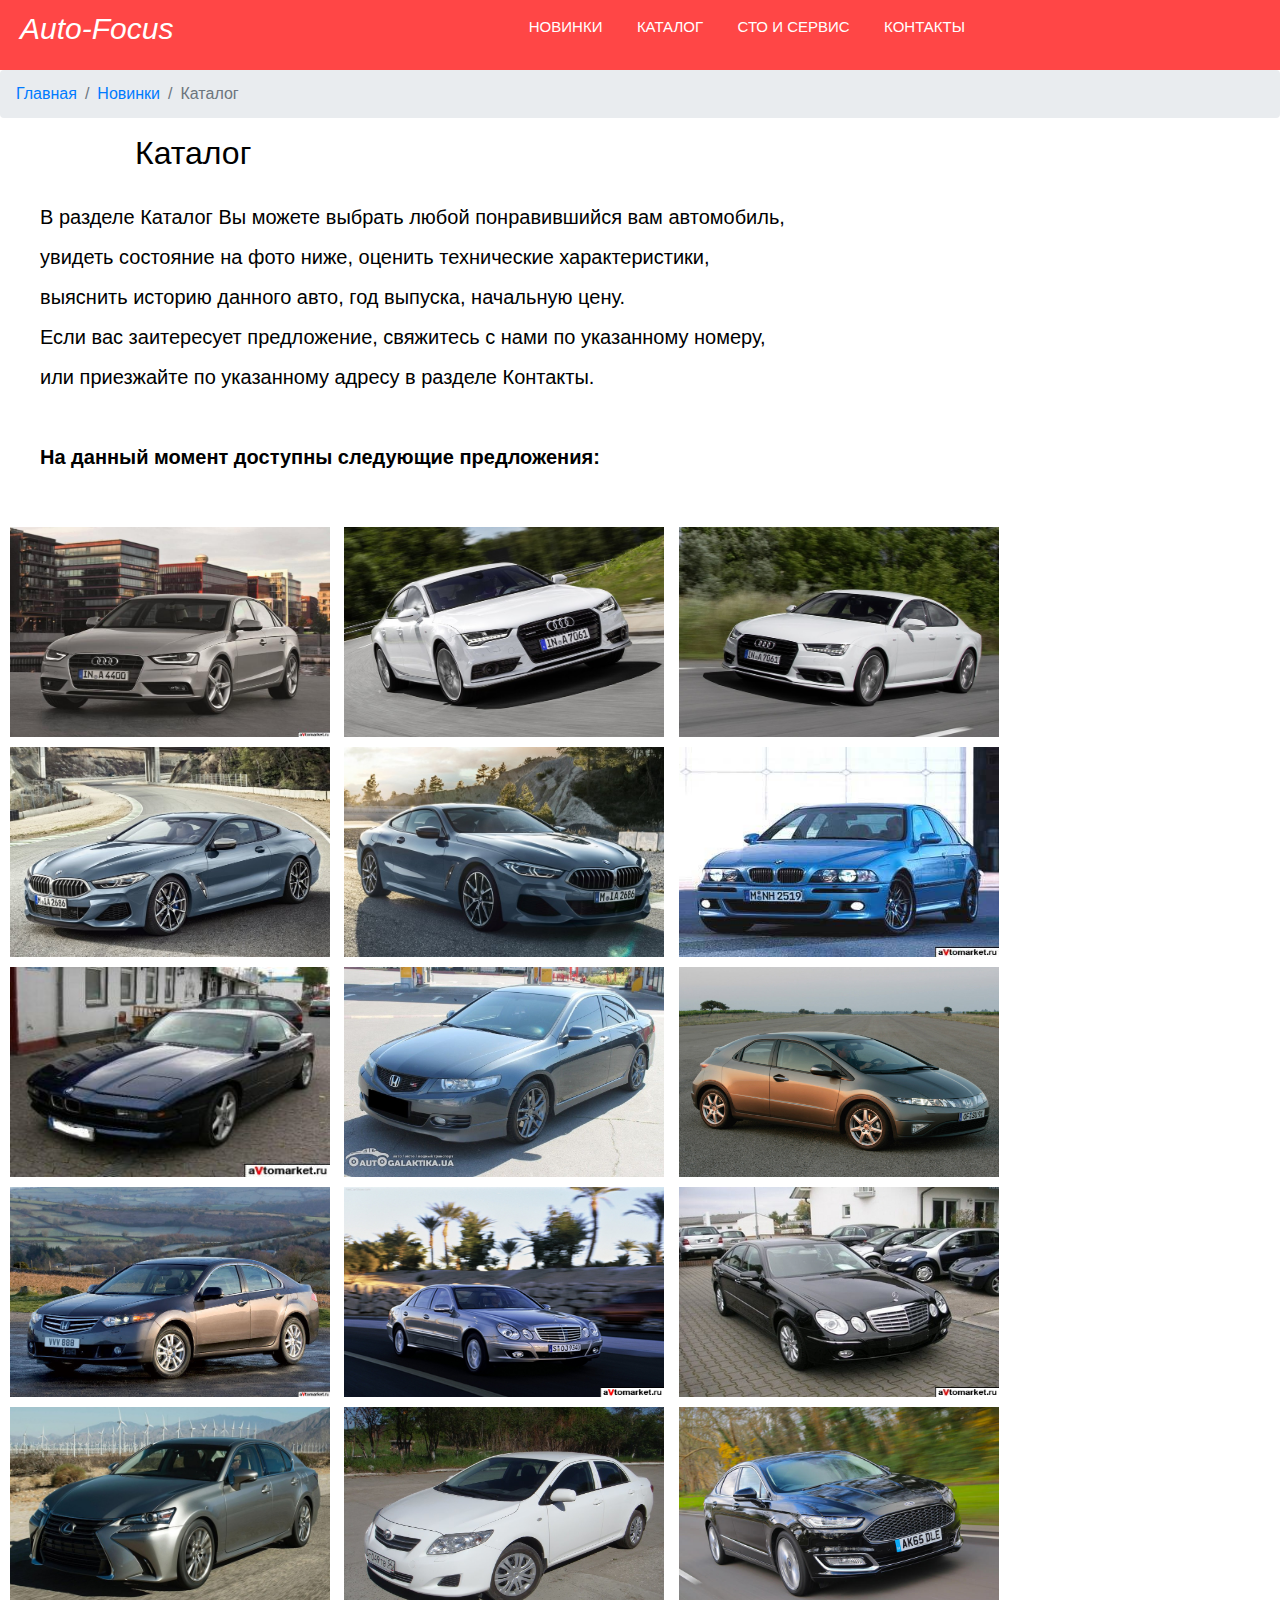
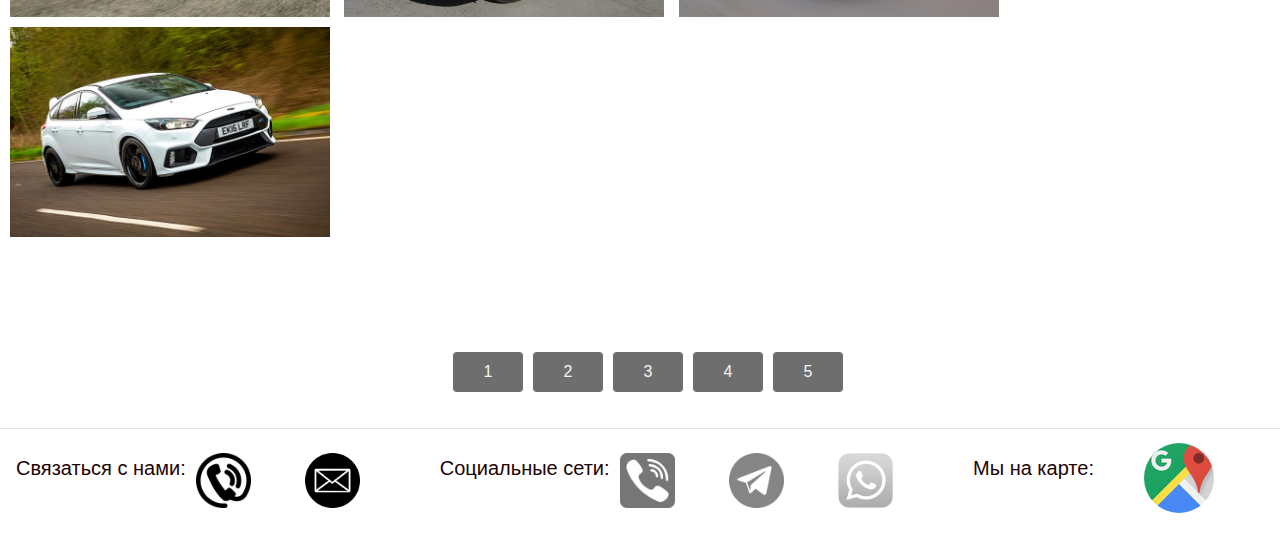
<file: Auto3.html>
<!DOCTYPE html>
<html lang="en">
<head>
    <meta charset="UTF-8">
    <meta name="viewport" content="width=device-width, initial-scale=1.0">
    <meta http-equiv="X-UA-Compatible" content="ie=edge">
    <meta name="description" content="Покупка/Продажа автомобилей новых/бу. Покупаем авто по достойным ценам новые, бу, битые, после ДТП, на запчасти, не подлежащие ремонту и эксплуатации. Продаем автомобили и запчасти.">
    <meta name="keywords" content="запчасти, автозапчасти, купить авто, продажа авто быстро, купить запчасти, авторазборка, сто, срочный выкуп авто в одессе">
    <title>Auto-Sale. Каталог</title>
    <link rel="stylesheet" href="css_auto/autostyle.css">
    <link href="css/bootstrap.min.css" rel="stylesheet">
</head>
<body>
    <header>
        <h1 class="logo" title="Главная" ><a href="index.html">Auto-Focus</a></h1>        
        <div class="mbars">
            <span></span>
            <span></span>
            <span></span>
            <span></span>
        </div>
        <ul class="menu">
            <li><a href="Auto2.html">Новинки</a></li>
            <li><a href="Auto3.html">Каталог</a></li>
            <li><a href="Auto4.html">СТО и Сервис</a></li>
            <li><a href="Auto5.html">Контакты</a></li>
        </ul>
    </header>
    <nav aria-label="breadcrumb">
        <ol class="breadcrumb">
          <li class="breadcrumb-item"><a href="index.html">Главная</a></li>
          <li class="breadcrumb-item"><a href="Auto2.html">Новинки</a></li>
          <li class="breadcrumb-item active" aria-current="page">Каталог</li>
        </ol>
    </nav>
    <div class="container"><h2>Каталог</h2></div>

        <p class="padd">В разделе Каталог Вы можете выбрать любой понравившийся вам автомобиль,
        <br/>увидеть состояние на фото ниже, оценить технические характеристики,
        <br/>выяснить историю данного авто, год выпуска, начальную цену.
        <br/>Если вас заитересует предложение, свяжитесь с нами по указанному номеру, 
        <br/>или приезжайте по указанному адресу в разделе Контакты.<br/>
        <br/><b>На данный момент доступны следующие предложения:</b></p>
    <div class="catalog">
        <a href="img/audiim.jpg" target="_blank"><img title="Audi" src="img/audiim.jpg" alt="" /></a>
        <a href="img/audi0.jpg" target="_blank"><img title="Audi" src="img/audi0.jpg" alt="" /></a>
        <a href="img/algo.jpg" target="_blank"><img title="Audi" src="img/algo.jpg" alt="" /></a>
        <a href="img/b_198595.jpg" target="_blank"><img title="BMW" src="img/b_198595.jpg" alt="" /></a>
        <a href="img/b_198596.jpg" target="_blank"><img title="BMW" src="img/b_198596.jpg" alt="" /></a>
        <a href="img/e39blue.jpg" target="_blank"><img title="BMW" src="img/e39blue.jpg" alt="" /></a>
        <a href="img/bmw8blue.jpg" target="_blank"><img title="BMW" src="img/bmw8blue.jpg" alt="" /></a>
        <a href="img/Hondaaa.jpg" target="_blank"><img title="Honda" src="img/Hondaaa.jpg" alt="" /></a>
        <a href="img/honda_civic_553662.jpg" target="_blank"><img title="Honda" src="img/honda_civic_553662.jpg" alt="" /></a>
        <a href="img/hondaAccord.jpg" target="_blank"><img title="Honda" src="img/hondaAccord.jpg" alt="" /></a>
        <a href="img/w124.jpg" target="_blank"><img title="Mercedes-Benz" src="img/w124.jpg" alt="" /></a>
        <a href="img/w124black.jpg" target="_blank"><img title="Mercedes-Benz" src="img/w124black.jpg" alt="" /></a>
        <a href="img/lexus.jpg" target="_blank"><img title="Lexus" src="img/lexus.jpg" alt="" /></a>
        <a href="img/big_39257_0.jpeg" target="_blank"><img title="Toyota" src="img/big_39257_0.jpeg" alt="" /></a>
        <a href="img/mondeo-1.jpg" target="_blank"><img title="Ford" src="img/mondeo-1.jpg" alt="" /></a>
        <a href="img/tju_1.jpg" target="_blank"><img title="Ford" src="img/tju_1.jpg" alt="" /></a>
    </div>
    <div class="foot3">
            <div class="btn-toolbar" role="toolbar" aria-label="Toolbar with button groups">
                    <div class="btn-group" role="group" aria-label="First group">
                    <a href="index.html"><button type="button" class="btn">1</button></a>
                    </div>
                    <a href="Auto2.html"><button type="button" class="btn">2</button></a>
                    <a href="Auto3.html"><button type="button" class="btn">3</button></a>
                    <a href="Auto4.html"><button type="button" class="btn">4</button></a>
                    <a href="Auto5.html"><button type="button" class="btn">5</button></a>
            </div>
    </div>
    <hr>
    <footer>
        <nav class="navbar navbar-default">
            <div class="container-fluid">
                <div class="row">
                    <p class="cont">Связаться с нами:</p>
                    <div class="imgs">
                            <a href="#"><img class="m_icon" src="img/tel.png" alt=""></a>
                            <a href="#"><img class="m_icon" src="img/email.png" alt=""></a>
                    </div>
                </div>
                <div class="row">
                    <p class="cont">Социальные сети:</p>            
                    <div class="imgs">
                            <a href="#"><img class="d_icon" src="img/viber-2-226548.png" alt=""></a>
                            <a href="#"><img class="d_icon" src="img/telegram-512.png" alt=""></a>
                            <a href="#"><img class="d_icon" src="img/768px-WhatsApp_logo-color-vertical.svg.png" alt=""></a>
                    </div>
                </div>
                <div class="row">
                    <p class="cont">Мы на карте:</p>                            
                    <a href="Auto5.html" class="logo-map" title="Мы на Карте"></a>
                </div>
            </div>
        </nav>
    </footer>

    <script src="https://code.jquery.com/jquery-3.3.1.slim.min.js" integrity="sha384-q8i/X+965DzO0rT7abK41JStQIAqVgRVzpbzo5smXKp4YfRvH+8abtTE1Pi6jizo" crossorigin="anonymous"></script>
    <script src="https://cdnjs.cloudflare.com/ajax/libs/popper.js/1.14.3/umd/popper.min.js" integrity="sha384-ZMP7rVo3mIykV+2+9J3UJ46jBk0WLaUAdn689aCwoqbBJiSnjAK/l8WvCWPIPm49" crossorigin="anonymous"></script>
    <script src="https://stackpath.bootstrapcdn.com/bootstrap/4.1.3/js/bootstrap.min.js" integrity="sha384-ChfqqxuZUCnJSK3+MXmPNIyE6ZbWh2IMqE241rYiqJxyMiZ6OW/JmZQ5stwEULTy" crossorigin="anonymous"></script>
    <script src="js/index.js"></script>
</body>
</html>
</file>
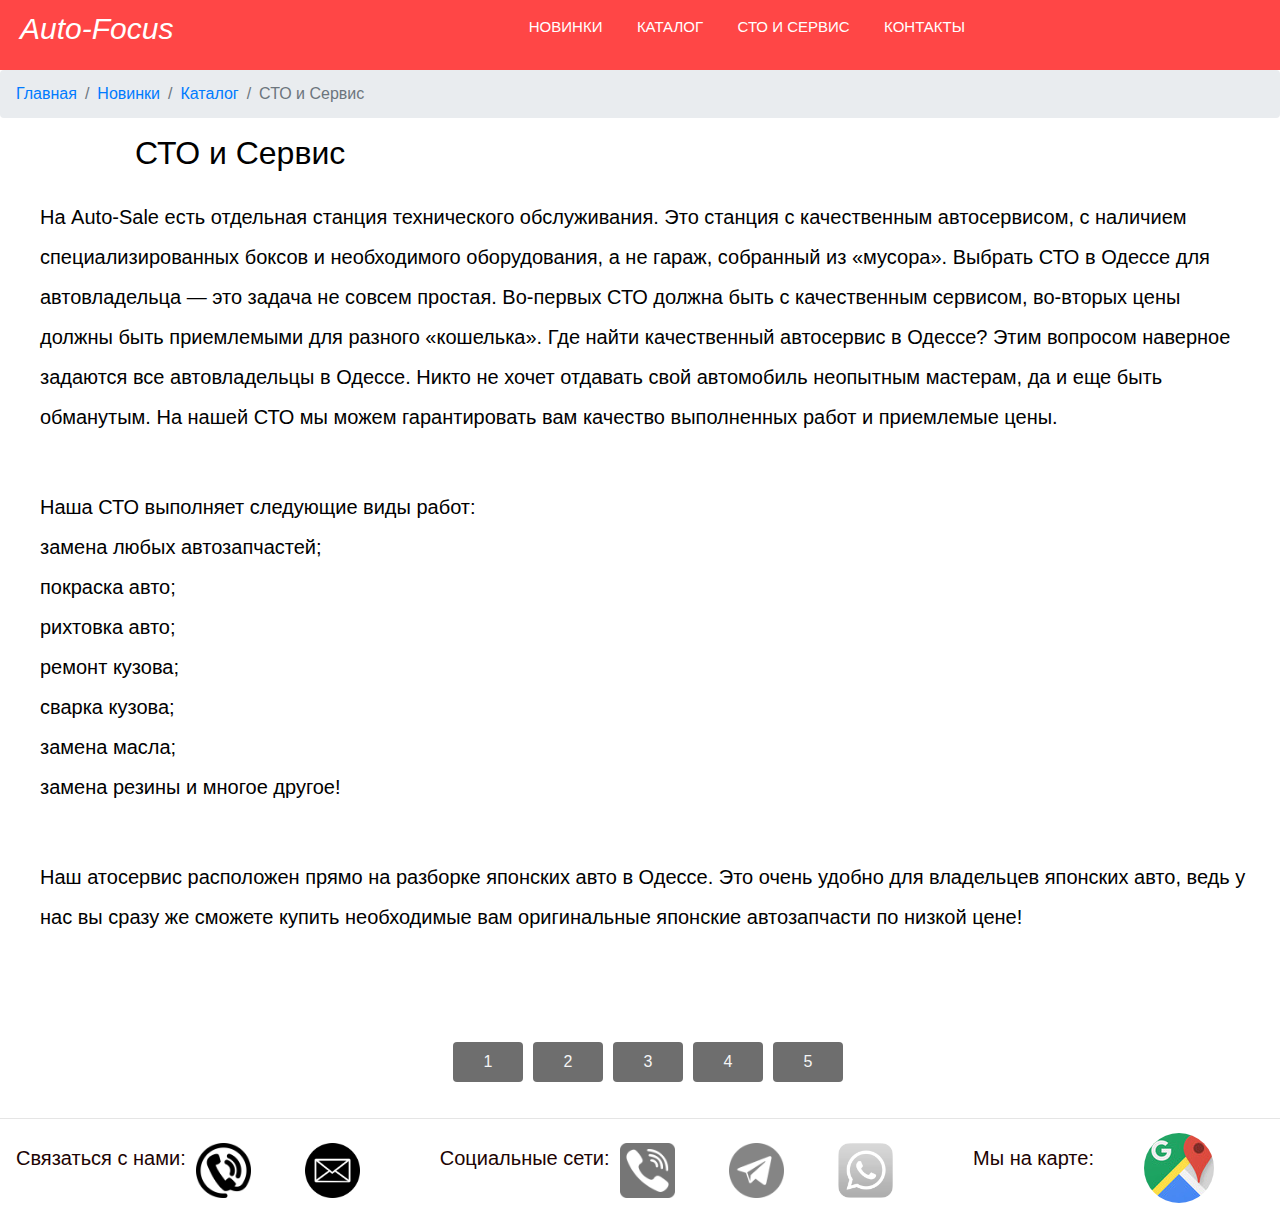
<file: Auto4.html>
<!DOCTYPE html>
<html lang="en">
<head>
    <meta charset="UTF-8">
    <meta name="viewport" content="width=device-width, initial-scale=1.0">
    <meta http-equiv="X-UA-Compatible" content="ie=edge">
    <meta name="description" content="Наше СТО - это гарантия качественного ремонта вашего автомобиля по приемлемой цене. Покраска авто, рихтовка кузова авто, сварка кузова, и многие другие услуги, предоставляет наш автосервис в Одессе.">
    <meta name="keywords" content="запчасти, автозапчасти, купить авто, продажа авто быстро, купить запчасти, авторазборка, сто, срочный выкуп авто в одессе">
    <title>Auto-Sale. СТО и Сервис</title>
    <link rel="stylesheet" href="css_auto/autostyle.css">
    <link href="css/bootstrap.min.css" rel="stylesheet">
</head>
<body>
    <header>
        <h1 class="logo" title="Главная" ><a href="index.html">Auto-Focus</a></h1>        
        <div class="mbars">
            <span></span>
            <span></span>
            <span></span>
            <span></span>
        </div>
        <ul class="menu">
            <li><a href="Auto2.html">Новинки</a></li>
            <li><a href="Auto3.html">Каталог</a></li>
            <li><a href="Auto4.html">СТО и Сервис</a></li>
            <li><a href="Auto5.html">Контакты</a></li>
        </ul>
    </header>
    <nav aria-label="breadcrumb">
        <ol class="breadcrumb">
          <li class="breadcrumb-item"><a href="index.html">Главная</a></li>
          <li class="breadcrumb-item"><a href="Auto2.html">Новинки</a></li>
          <li class="breadcrumb-item"><a href="Auto3.html">Каталог</a></li>
          <li class="breadcrumb-item active" aria-current="page">СТО и Сервис</li>
        </ol>
    </nav>
    <div class="container"><h2>СТО и Сервис</h2></div>

    <p class="padd">На Auto-Sale есть отдельная станция технического обслуживания. 
    Это станция с качественным автосервисом, с наличием специализированных боксов 
    и необходимого оборудования, а не гараж, собранный из «мусора».
    Выбрать СТО в Одессе для автовладельца — это задача не совсем простая. 
    Во-первых СТО должна быть с качественным сервисом,
    во-вторых цены должны быть приемлемыми для разного «кошелька». 
    Где найти качественный автосервис в Одессе? Этим вопросом наверное задаются все автовладельцы в Одессе.
    Никто не хочет отдавать свой автомобиль неопытным мастерам, да и еще быть обманутым.
    На нашей СТО мы можем гарантировать вам качество выполненных работ и приемлемые цены.</p>
    <p class="padd">Наша СТО выполняет следующие виды работ:
    <br/>замена любых автозапчастей;
    <br/>покраска авто;
    <br/>рихтовка авто;
    <br/>ремонт кузова;
    <br/>сварка кузова;
    <br/>замена масла;
    <br/>замена резины и многое другое!</p>
    <p class="padd">Наш атосервис расположен прямо на разборке японских авто в Одессе. 
    Это очень удобно для владельцев японских авто, ведь у нас вы сразу же сможете купить 
    необходимые вам оригинальные японские автозапчасти по низкой цене!</p>
    <div class="foot3">
            <div class="btn-toolbar" role="toolbar" aria-label="Toolbar with button groups">
                    <div class="btn-group" role="group" aria-label="First group">
                    <a href="index.html"><button type="button" class="btn">1</button></a>
                    </div>
                    <a href="Auto2.html"><button type="button" class="btn">2</button></a>
                    <a href="Auto3.html"><button type="button" class="btn">3</button></a>
                    <a href="Auto4.html"><button type="button" class="btn">4</button></a>
                    <a href="Auto5.html"><button type="button" class="btn">5</button></a>
            </div>
    </div>
    <hr>
    <footer>
        <nav class="navbar navbar-default">
            <div class="container-fluid">
                <div class="row">
                    <p class="cont">Связаться с нами:</p>
                    <div class="imgs">
                            <a href="#"><img class="m_icon" src="img/tel.png" alt=""></a>
                            <a href="#"><img class="m_icon" src="img/email.png" alt=""></a>
                    </div>
                </div>
                <div class="row">
                    <p class="cont">Социальные сети:</p>            
                    <div class="imgs">
                            <a href="#"><img class="d_icon" src="img/viber-2-226548.png" alt=""></a>
                            <a href="#"><img class="d_icon" src="img/telegram-512.png" alt=""></a>
                            <a href="#"><img class="d_icon" src="img/768px-WhatsApp_logo-color-vertical.svg.png" alt=""></a>
                    </div>
                </div>
                <div class="row">
                    <p class="cont">Мы на карте:</p>                            
                    <a href="Auto5.html" class="logo-map" title="Мы на Карте"></a>
                </div>
            </div>
        </nav>
    </footer>
    <script src="https://code.jquery.com/jquery-3.3.1.slim.min.js" integrity="sha384-q8i/X+965DzO0rT7abK41JStQIAqVgRVzpbzo5smXKp4YfRvH+8abtTE1Pi6jizo" crossorigin="anonymous"></script>
    <script src="https://cdnjs.cloudflare.com/ajax/libs/popper.js/1.14.3/umd/popper.min.js" integrity="sha384-ZMP7rVo3mIykV+2+9J3UJ46jBk0WLaUAdn689aCwoqbBJiSnjAK/l8WvCWPIPm49" crossorigin="anonymous"></script>
    <script src="https://stackpath.bootstrapcdn.com/bootstrap/4.1.3/js/bootstrap.min.js" integrity="sha384-ChfqqxuZUCnJSK3+MXmPNIyE6ZbWh2IMqE241rYiqJxyMiZ6OW/JmZQ5stwEULTy" crossorigin="anonymous"></script>
    <script src="js/index.js"></script>
</body>
</html>
</file>
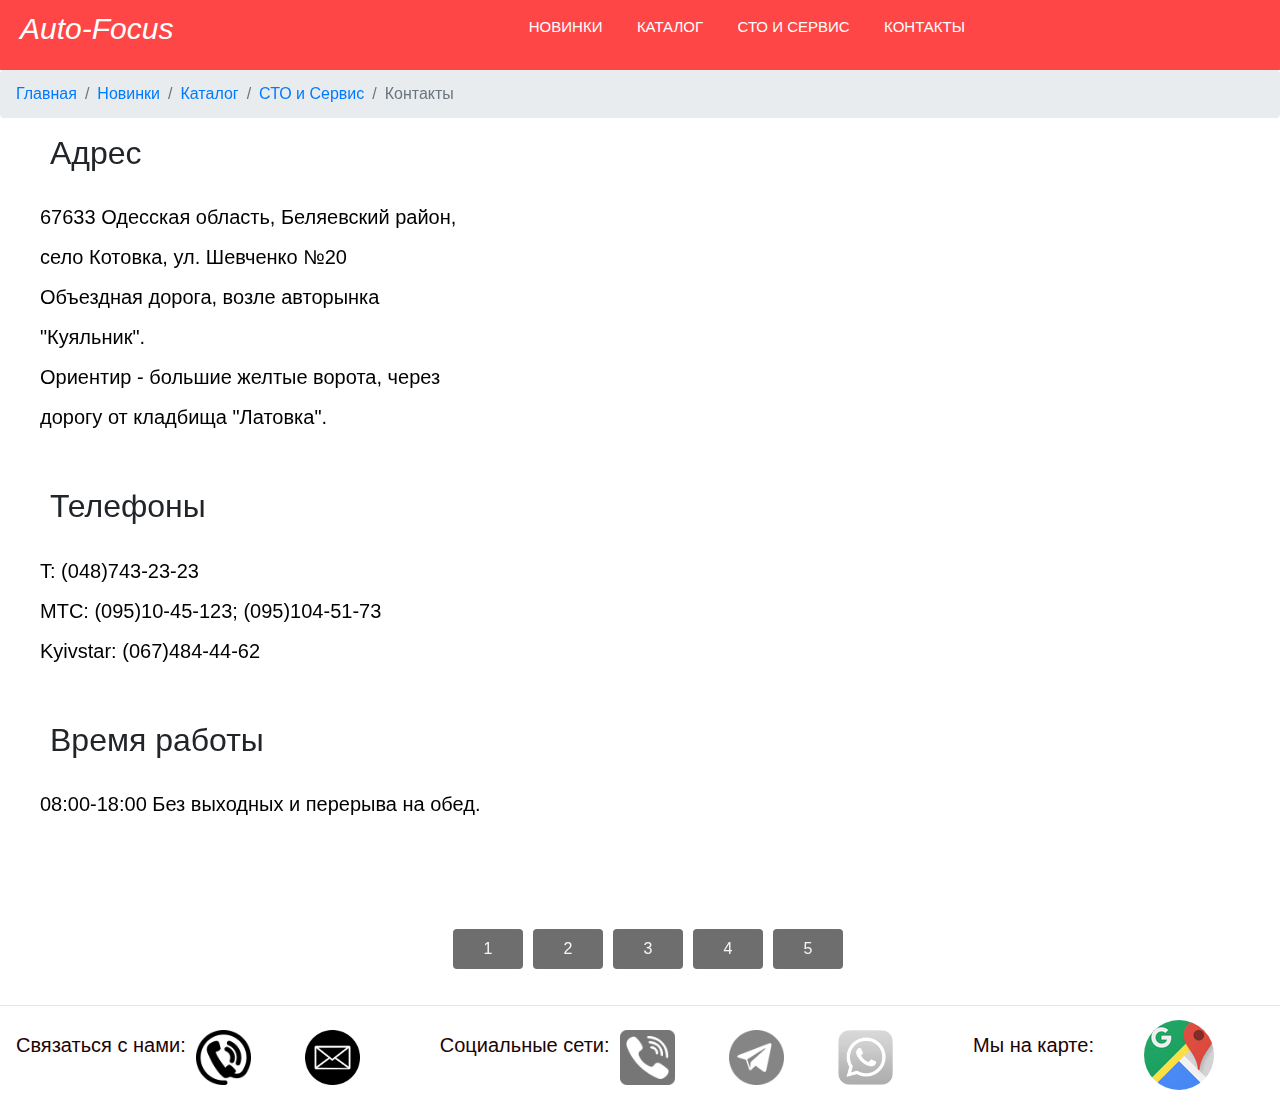
<file: Auto5.html>
<!DOCTYPE html>
<html lang="en">
<head>
    <meta charset="UTF-8">
    <meta name="viewport" content="width=device-width, initial-scale=1.0">
    <meta http-equiv="X-UA-Compatible" content="ie=edge">
    <meta name="description" content="Наш адрес, телефон, Е-mail, время работы, мы на карте.">
    <meta name="keywords" content="запчасти, автозапчасти, купить авто, продажа авто быстро, купить запчасти, авторазборка, сто, срочный выкуп авто в одессе">
    <title>Auto-Sale. Контакты</title>
    <link rel="stylesheet" href="css_auto/autostyle.css">
    <link href="css/bootstrap.min.css" rel="stylesheet">
</head>
<body>
    <header>
        <h1 class="logo" title="Главная" ><a href="index.html">Auto-Focus</a></h1>        
        <div class="mbars">
            <span></span>
            <span></span>
            <span></span>
            <span></span>
        </div>
        <ul class="menu">
            <li><a href="Auto2.html">Новинки</a></li>
            <li><a href="Auto3.html">Каталог</a></li>
            <li><a href="Auto4.html">СТО и Сервис</a></li>
            <li><a href="Auto5.html">Контакты</a></li>
        </ul>
    </header>
    <nav aria-label="breadcrumb">
        <ol class="breadcrumb">
          <li class="breadcrumb-item"><a href="index.html">Главная</a></li>
          <li class="breadcrumb-item"><a href="Auto2.html">Новинки</a></li>
          <li class="breadcrumb-item"><a href="Auto3.html">Каталог</a></li>
          <li class="breadcrumb-item"><a href="Auto4.html">СТО и Сервис</a></li>
          <li class="breadcrumb-item active" aria-current="page">Контакты</li>
        </ol>
    </nav>
    
    <div class="map">
            <iframe src="https://www.google.com/maps/embed?pb=!1m18!1m12!1m3!1d10973.
            890854622307!2d30.704049971408285!3d46.55811655946627!2m3!1f0!2f0!3f0!3m2!1i1024!2i768!4f13.
            1!3m3!1m2!1s0x40c6257e515154af%3A0x2ba0bce9af6ee6ea!2z0JDQstGC0L7Qt9Cw0L
            _Rh9Cw0YHRgtC4ICLQr9C_0L7QvdC40Y8iIC8g0KDQsNC30LHQvtGA0LrQsCAvINCh0KLQniAvINCh0
            YDQvtGH0L3Ri9C5INCy0YvQutGD0L8g0LDQstGC0L4!5e0!3m2!1sru!2sua!4v1562953313451!5m2!1sru!2sua" 
            width="800" height="600" frameborder="0" style="border:0" allowfullscreen></iframe>
    </div>
    <h2>Адрес</h2>
    <p class="padd">67633 Одесская область, Беляевский район, село Котовка, ул. Шевченко №20
    <br/>Объездная дорога, возле авторынка "Куяльник".
    <br/>Ориентир - большие желтые ворота, через дорогу от кладбища "Латовка".</p>
    <h2>Телефоны</h2>
    <p class="padd">T: (048)743-23-23
    <br/>МТС: (095)10-45-123; (095)104-51-73
    <br/>Kyivstar: (067)484-44-62</p>
    <h2>Время работы</h2>
    <p class="padd">08:00-18:00 Без выходных и перерыва на обед.</p>
    <div class="foot3">
            <div class="btn-toolbar" role="toolbar" aria-label="Toolbar with button groups">
                    <div class="btn-group" role="group" aria-label="First group">
                    <a href="index.html"><button type="button" class="btn">1</button></a>
                    </div>
                    <a href="Auto2.html"><button type="button" class="btn">2</button></a>
                    <a href="Auto3.html"><button type="button" class="btn">3</button></a>
                    <a href="Auto4.html"><button type="button" class="btn">4</button></a>
                    <a href="Auto5.html"><button type="button" class="btn">5</button></a>
            </div>
    </div>
        <hr>
    <footer>
            <nav class="navbar navbar-default">
                <div class="container-fluid">
                    <div class="row">
                        <p class="cont">Связаться с нами:</p>
                        <div class="imgs">
                                <a href="#"><img class="m_icon" src="img/tel.png" alt=""></a>
                                <a href="#"><img class="m_icon" src="img/email.png" alt=""></a>
                        </div>
                    </div>
                    <div class="row">
                        <p class="cont">Социальные сети:</p>            
                        <div class="imgs">
                                <a href="#"><img class="d_icon" src="img/viber-2-226548.png" alt=""></a>
                                <a href="#"><img class="d_icon" src="img/telegram-512.png" alt=""></a>
                                <a href="#"><img class="d_icon" src="img/768px-WhatsApp_logo-color-vertical.svg.png" alt=""></a>
                        </div>
                    </div>
                    <div class="row">
                        <p class="cont">Мы на карте:</p>                            
                        <a href="Auto5.html" class="logo-map" title="Мы на Карте"></a>
                    </div>
                </div>
            </nav>
     </footer>

    <script src="https://code.jquery.com/jquery-3.3.1.slim.min.js" integrity="sha384-q8i/X+965DzO0rT7abK41JStQIAqVgRVzpbzo5smXKp4YfRvH+8abtTE1Pi6jizo" crossorigin="anonymous"></script>
<script src="https://cdnjs.cloudflare.com/ajax/libs/popper.js/1.14.3/umd/popper.min.js" integrity="sha384-ZMP7rVo3mIykV+2+9J3UJ46jBk0WLaUAdn689aCwoqbBJiSnjAK/l8WvCWPIPm49" crossorigin="anonymous"></script>
<script src="https://stackpath.bootstrapcdn.com/bootstrap/4.1.3/js/bootstrap.min.js" integrity="sha384-ChfqqxuZUCnJSK3+MXmPNIyE6ZbWh2IMqE241rYiqJxyMiZ6OW/JmZQ5stwEULTy" crossorigin="anonymous"></script>
<script src="js/index.js"></script>
</body>
</html>
</file>
<file: css_auto/autostyle.css>
html, body {
	width: 100%;
	margin: 0; padding: 0;
    background-color: rgb(197, 197, 197);
}
h1, ul, li, a, div, p {
	margin: 0; padding: 0;
	color: #000;
	list-style: none;
	text-decoration: none;
}
h2 {
	line-height: 30px;
	margin-left: 50px;
}
.foot3{
	margin-top:100px;
}
.btn-group{
	margin-left: 35%;
    margin-bottom: 15px;
}
.btn{
	background: #6e6e6e;
	color: whitesmoke;
	font-size: 20px;
	width: 70px; height: 40px;
	margin: 5px;
}
.padd{
	font-size: 20px;
	line-height: 40px;
	margin-left: 40px;
	margin-bottom: 50px;
	margin-right: 25px;
	margin-top: 25px;
}
header {
	background-color: #ff4646;
	overflow: hidden;
	width: 100%;
}
header .logo {
	display: inline-block;
	padding: 1px 0 10px 20px;
}
header .logo a{
	color: #fff;
	font-family: 'Segoe UI', Tahoma, Geneva, Verdana, sans-serif;
	font-size: 30px;
	font-style: italic;	
	text-decoration: none;
}
header .menu {
	float: right;
	margin-right: 300px;
}
header .menu li {
	display: inline-block;
	padding: 15px;
}
header .menu li a {
	font-size: 15px;
	color: #fff;
	text-transform: uppercase;
	transition: all 0.3s;
}
header .menu li a:hover {
	background-color: #fff;
	color: #000;
	padding: 36px 20px 35px 25px;
}
.imgs{
	display: inline;
	margin: 0px 0 0 0px;
}
.cont{
	font-size: 20px;
	color: #1d0303;
	margin: 0 0 50px 0;
}
.m_icon{
	width: 55px; height: 55px;
	margin-right: 40px;
	transition: 1s linear;
}
.m_icon:hover{
	transform: rotateY(180deg);
}
.d_icon{
	width: 55px; height: 55px;
	margin-right: 40px;
	opacity: .85;
	filter: grayscale(100%);
	transition: .5s linear;
}
.d_icon:hover{
	opacity: 1;
	filter: grayscale(0%);
	transform: rotateZ(45deg);
}
img{
	width: 300px;
	margin-left: 10px;
}
.showimg::before{
	content: "Посмотреть фото :";
	font-style:italic; 
	color: #500000;
	font-size: 15px;
	margin-left: 150px;
	cursor: pointer;
} 
.hideimg::before{
	content: "Скрыть фото :";
	color: #500000;
	font-style:italic; 
	font-size: 15px;
	margin-left: 150px;
	cursor: pointer;
}
.cars{
	display: none;
	width: 600px; 
	margin-left: 170px;
}
.mostrar{
	display: inline-block;
}
.map{
	float: right;
}
.logo-map{
	width: 70px; height: 70px;
	border-radius: 50%;
	background: url(https://wlad05rybko.github.io/img/map70.jpg) no-repeat 50% 50%;
	margin: -10px 50px 0 50px;
	transition: .5s linear;

}.logo-map:hover{
	width: 70px; height: 70px;
	border-radius: 50%;
	background: url(https://wlad05rybko.github.io/img/70.jpg) no-repeat 50% 50%;
	margin: -10px 50px 0 50px;
	transform: rotate(-360deg);
}
.catalog img{
	width: 320px; height: 220px;
	padding-bottom: 10px;
}
	/* Adaptivity */
	.mbars{
		display: none;
		width: 40px; height: 20px;
		position: relative;
		margin: 50px auto;
		transform: rotate(0deg);
		-webkit-transform: rotate(0deg);
		-moz-transform: rotate(0deg);
		-o-transform: rotate(0deg);
		transition: .5s ease-in-out;
		-webkit-transition: .5s ease-in-out;
		-moz-transition: .5s ease-in-out;
		-o-transition: .5s ease-in-out;
		cursor: pointer;
	}
	
	.mbars span{
		display: block;
		position: absolute;
		width: 100%; height: 5px;
		background: whitesmoke;
		border-radius: 10px;
		left: 0;
		opacity: 1;
		transform: rotate(0deg);
		-webkit-transform: rotate(0deg);
		-moz-transform: rotate(0deg);
		-o-transform: rotate(0deg);
		transition: .25s ease-in-out;
		-webkit-transition: .25s ease-in-out;
		-moz-transition: .25s ease-in-out;
		-o-transition: .25s ease-in-out;
	}
	.mbars span:nth-child(1){top: 0px;}
	.mbars span:nth-child(2){top: 13px;}
	.mbars span:nth-child(3){top: 13px;}
	.mbars span:nth-child(4){top: 26px;}
	
	.mbars.open span:nth-child(1),.mbars.open span:nth-child(4){
		top: 13px;
		width: 0%;
		left: 50%;
	}
	.mbars.open span:nth-child(2){
		transform: rotate(45deg);
		-webkit-transform: rotate(45deg);
		-moz-transform: rotate(45deg);
		-o-transform: rotate(45deg);
	}
	.mbars.open span:nth-child(3){
		transform: rotate(-45deg);
		-webkit-transform: rotate(-45deg);
		-moz-transform: rotate(-45deg);
		-o-transform: rotate(-45deg);
	}

@media screen and (max-width: 930px){
	.mbars{
		display: block;
		width: 40px; height: 20px;
		position: relative;
		margin: -50px 20px 0 auto;
		padding-bottom: 50px;
		transform: rotate(0deg);
		-webkit-transform: rotate(0deg);
		-moz-transform: rotate(0deg);
		-o-transform: rotate(0deg);
		transition: .5s ease-in-out;
		-webkit-transition: .5s ease-in-out;
		-moz-transition: .5s ease-in-out;
		-o-transition: .5s ease-in-out;
		cursor: pointer;
	}
	header .menu {
		display: block;
		float: left;
		margin: 0 auto 0 20px;
	}
	header .menu li {
		display: none;
		padding: 15px;
	}
	header .menu li a {
		font-size: 15px;
		color: #fff;
		text-transform: uppercase;
		transition: all 0.3s;
	}
	header .menu li a:hover {
		background-color: transparent;
		color: white;
		font-weight: 800;
		padding: 36px 20px 35px 15px;
		text-decoration: none;
	}
	.cars{
		display: none;
		width: 600px; 
		margin-left: 70px;
	}
	.mostrar{
		display: inline-block;
	}
	.cont{
		display: block;
		font-size: 20px;
		color: #1d0303;
		margin: 0 50px 50px 0;
	}
	.row{
		display: block;
		padding: 0 100px 0 0;
	}
	.foot3{
		margin-top:100px;
	}
	.btn-group{
		margin-left: 25%;
		margin-bottom: 15px;
	}
	.btn{
		background: #6e6e6e;
		color: whitesmoke;
		font-size: 20px;
		width: 70px; height: 40px;
		margin: 5px;
	}
}

@media screen and (max-width: 670px){
	.cars{
		display: none;
		width: 500px; 
		margin-left: 50px;
	}
	.mostrar{
		display: inline-block;
	}
	.row{
		display: block;
		padding: 0 0 0 0;
	}
	.cont{
		display: block;
		font-size: 20px;
		color: #1d0303;
		margin: 0 0 50px 0;
	}	
	.imgs{
		display: inline;
		margin: 0px 0 0 50px;
	}
	
	.foot3{
		margin-top:100px;
	}
	.btn-group{
		margin-left: 20%;
		margin-bottom: 15px;
	}
	.btn{
		background: #6e6e6e;
		color: whitesmoke;
		font-size: 20px;
		width: 70px; height: 40px;
		margin: 5px;
	}
	.logo-map{
		width: 70px; height: 70px;
		border-radius: 50%;
		background: url(https://wlad05rybko.github.io/img/map70.jpg) no-repeat 50% 50%;
		margin: 5px 50px 0 50px;
		transition: .5s linear;
	}.logo-map:hover{
		width: 70px; height: 70px;
		border-radius: 50%;
		background: url(https://wlad05rybko.github.io/img/70.jpg) no-repeat 50% 50%;
		margin: 5px 50px 0 50px;
		transform: rotate(-360deg);
	}
} 

@media screen and (max-width: 575px){
	.cars{
		display: none;
		width: 95%; 
		margin-left: 5px;
	}
	.mostrar{
		display: inline-block;
	}
	.foot3{
		margin-top:100px;
	}
	.btn-group{
		margin-left: 30px;
		margin-bottom: 15px;
	}
	.btn{
		background: #6e6e6e;
		color: whitesmoke;
		font-size: 20px;
		width: 60px; height: 36px;
		margin: 5px;
	}
	.imgs{
		display: block;
		margin: 0 0 0 0px;
	}
	.m_icon{
		display: inline-block;
		width: 55px; height: 55px;
		margin-right: 40px;
		margin-bottom: 30px;	
		transition: 1s linear;
	}
	.m_icon:hover{
		transform: rotateY(180deg);
	}
	.d_icon{
		display: inline-block;	
		width: 55px; height: 55px;
		margin-bottom: 30px;
		margin-right: 40px;
		opacity: .85;
		filter: grayscale(100%);
		transition: .5s linear;
	}
	.d_icon:hover{
		opacity: 1;
		filter: grayscale(0%);
		transform: rotateZ(45deg);
	}
	.logo-map{
		width: 60px; height: 60px;
		border-radius: 50%;
		background: url(https://wlad05rybko.github.io/img/map70.jpg) no-repeat 50% 50%;
		margin: 5px 50px 0 50px;
		transition: .5s linear;
	}.logo-map:hover{
		width: 60px; height: 60px;
		border-radius: 50%;
		background: url(https://wlad05rybko.github.io/img/70.jpg) no-repeat 50% 50%;
		margin: 5px 50px 0 50px;
		transform: rotate(-360deg);
	}
}


@media screen and (max-width: 380px){
	.showimg::before{
		content: "Посмотреть фото :";
		font-style:italic; 
		color: #500000;
		font-size: 15px;
		margin-left: 100px;
		cursor: pointer;
	} 
	.hideimg::before{
		content: "Скрыть фото :";
		color: #500000;
		font-style:italic; 
		font-size: 15px;
		margin-left: 100px;
		cursor: pointer;
	}
	.foot3{
		margin-top:100px;
	}
	.btn-group{
		margin-left: 20px;
		margin-bottom: 15px;
	}
	.btn{
		background: #6e6e6e;
		color: whitesmoke;
		font-size: 20px;
		width: 50px; height: 33px;
		margin: 5px;
	}
	.m_icon{
		display: inline-block;
		width: 50px; height: 50px;
		margin-right: 40px;
		margin-bottom: 30px;	
		transition: 1s linear;
	}
	.m_icon:hover{
		transform: rotateY(180deg);
	}
	.d_icon{
		display: inline-block;	
		width: 50px; height: 50px;
		margin-bottom: 30px;
		margin-right: 40px;
		opacity: .85;
		filter: grayscale(100%);
		transition: .5s linear;
	}
	.d_icon:hover{
		opacity: 1;
		filter: grayscale(0%);
		transform: rotateZ(45deg);
	}
}
</file>
